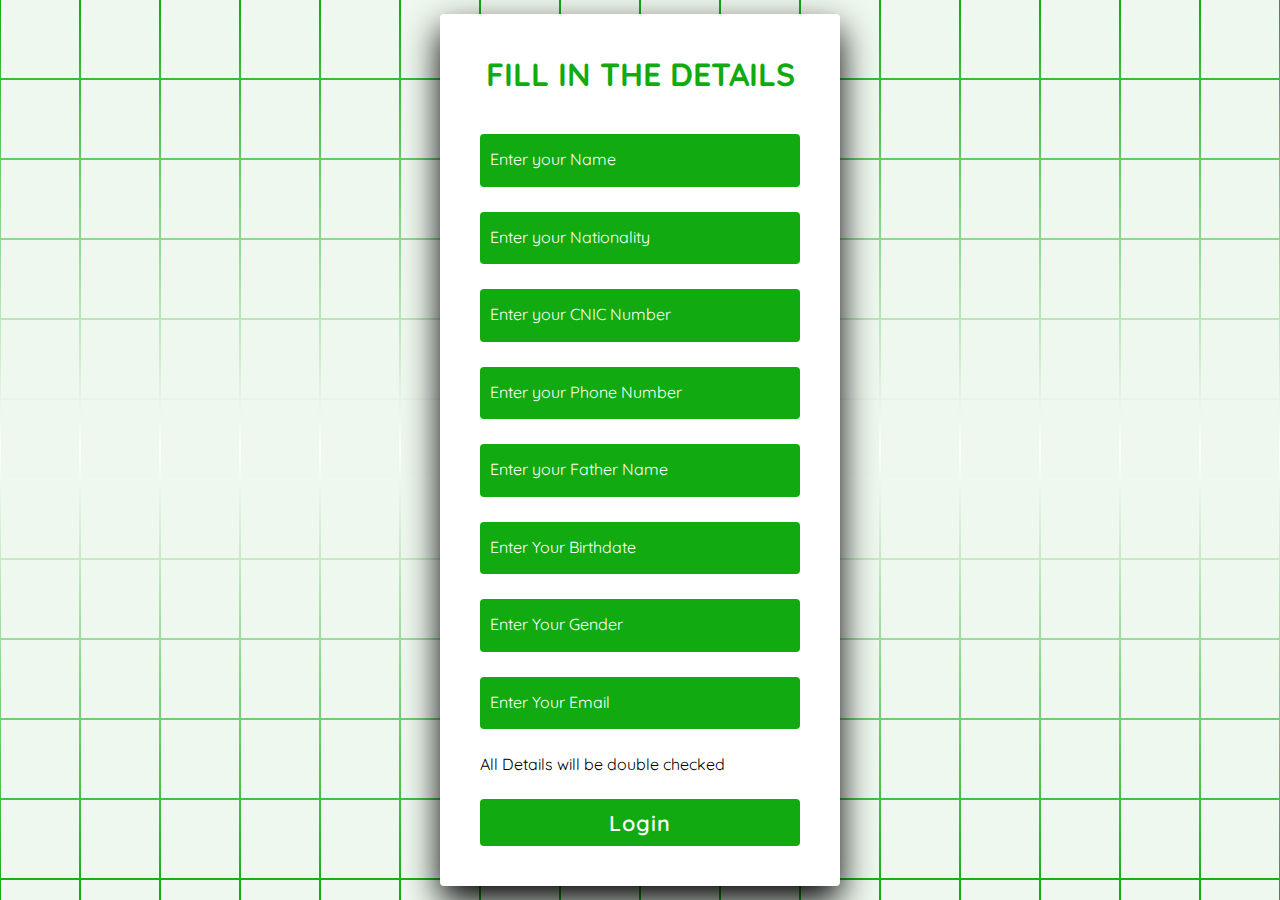
<file: Login/index.html>
<!doctype html>
<html lang="en">

<head>
    <meta charset="UTF-8">
    <title>Pakistan Elections || Login Page</title>
    <link rel="stylesheet" href="./style.css">
    <link rel="icon" href="../Images/Logo.png">
</head>
<body> <!-- partial:index.partial.html -->
    <section> <span></span> <span></span> <span></span> <span></span> <span></span> <span></span> <span></span>

        <span></span> <span></span> <span></span> <span></span> <span></span> <span></span> <span></span> <span></span>
        <span></span> <span></span> <span></span> <span></span> <span></span> <span></span> <span></span> <span></span>
        <span></span> <span></span> <span></span> <span></span> <span></span> <span></span> <span></span> <span></span>
        <span></span> <span></span> <span></span> <span></span> <span></span> <span></span> <span></span> <span></span>
        <span></span> <span></span> <span></span> <span></span> <span></span> <span></span> <span></span> <span></span>
        <span></span> <span></span> <span></span> <span></span> <span></span> <span></span> <span></span> <span></span>
        <span></span> <span></span> <span></span> <span></span> <span></span> <span></span> <span></span> <span></span>
        <span></span> <span></span> <span></span> <span></span> <span></span> <span></span> <span></span> <span></span>
        <span></span> <span></span> <span></span> <span></span> <span></span> <span></span> <span></span> <span></span>
        <span></span> <span></span> <span></span> <span></span> <span></span> <span></span> <span></span> <span></span>
        <span></span> <span></span> <span></span> <span></span> <span></span> <span></span> <span></span> <span></span>
        <span></span> <span></span> <span></span> <span></span> <span></span> <span></span> <span></span> <span></span>
        <span></span> <span></span> <span></span> <span></span> <span></span> <span></span> <span></span> <span></span>
        <span></span> <span></span> <span></span> <span></span> <span></span> <span></span> <span></span> <span></span>
        <span></span> <span></span> <span></span> <span></span> <span></span> <span></span> <span></span> <span></span>
        <span></span> <span></span> <span></span> <span></span> <span></span> <span></span> <span></span> <span></span>
        <span></span> <span></span> <span></span> <span></span> <span></span> <span></span> <span></span> <span></span>
        <span></span> <span></span> <span></span> <span></span> <span></span> <span></span> <span></span> <span></span>
        <span></span> <span></span> <span></span> <span></span> <span></span> <span></span> <span></span> <span></span>
        <span></span> <span></span> <span></span> <span></span> <span></span> <span></span> <span></span> <span></span>
        <span></span> <span></span> <span></span> <span></span> <span></span> <span></span> <span></span> <span></span>
        <span></span> <span></span> <span></span> <span></span> <span></span> <span></span> <span></span> <span></span>
        <span></span> <span></span> <span></span> <span></span> <span></span> <span></span> <span></span> <span></span>
        <span></span> <span></span> <span></span> <span></span> <span></span> <span></span> <span></span> <span></span>
        <span></span> <span></span> <span></span> <span></span> <span></span> <span></span> <span></span> <span></span>
        <span></span> <span></span> <span></span> <span></span> <span></span> <span></span> <span></span> <span></span>
        <span></span> <span></span> <span></span> <span></span> <span></span> <span></span> <span></span> <span></span>
        <span></span> <span></span> <span></span> <span></span> <span></span> <span></span> <span></span> <span></span>
        <span></span> <span></span> <span></span> <span></span> <span></span> <span></span> <span></span> <span></span>
        <span></span> <span></span> <span></span> <span></span> <span></span> <span></span> <span></span> <span></span>
        <span></span> <span></span> <span></span> <span></span> <span></span> <span></span> <span></span> <span></span>
        <span></span> <span></span> <span></span> <span></span> <span></span>
        <div class="signin">
            <div class="content">
                <h2>Fill in the Details</h2>
                <div class="form">
                    <div class="inputBox">
                        <input type="text" required> <i>Enter your Name</i>
                    </div>
                    <div class="inputBox">
                        <input type="text" required> <i>Enter your Nationality</i>
                    </div>
                    <div class="inputBox">
                        <input type="text" required> <i>Enter your CNIC Number</i>
                    </div>
                    <div class="inputBox">
                        <input type="text" required> <i>Enter your Phone Number</i>
                    </div>

                    <div class="inputBox">
                        <input type="text" required> <i>Enter your Father Name</i>
                    </div>
                    <div class="inputBox">
                        <input type="text" required> <i>Enter Your Birthdate</i>
                    </div>
                    <div class="inputBox">
                        <input type="text" required> <i>Enter Your Gender</i>
                    </div>
                    <div class="inputBox">
                        <input type="password" required> <i>Enter Your Email</i>
                    </div>
                    <div class="links"> <p>All Details will be double checked</p>

                    </div>
                    <a href="https://pakistan-elections.vercel.app/">
                        <div class="inputBox">
                            <input type="submit" value="Login">
                        </div>
                    </a>
                </div>
            </div>
        </div>
    </section> <!-- partial -->

</body>

</html>
</file>
<file: Login/style.css>
@import url('https://fonts.googleapis.com/css2?family=Quicksand:wght@300;400;500;600;700&display=swap');
*
{
  margin: 0;
  padding: 0;
  box-sizing: border-box;
  font-family: 'Quicksand', sans-serif;
}
body 
{
  display: flex;
  justify-content: center;
  align-items: center;
  min-height: 100vh;
  background: white;
}
section 
{
  position: absolute;
  width: 100vw;
  height: 100vh;
  display: flex;
  justify-content: center;
  align-items: center;
  gap: 2px;
  flex-wrap: wrap;
  overflow: hidden;
}
section::before 
{
  content: '';
  position: absolute;
  width: 100%;
  height: 100%;
  background: linear-gradient(rgb(17, 171, 17),white,rgb(17, 171, 17));
  animation: animate 5s linear infinite;
}
@keyframes animate 
{
  0%
  {
    transform: translateY(-100%);
  }
  100%
  {
    transform: translateY(100%);
  }
}
section span 
{
  position: relative;
  display: block;
  width: calc(6.25vw - 2px);
  height: calc(6.25vw - 2px);
  background: rgb(239, 248, 239);
  z-index: 2;
  transition: 1.5s;
}
section span:hover 
{
  background: rgb(17, 171, 17);
  transition: 0s;
}

section .signin
{
  position: absolute;
  width: 400px;
  background: white;  
  z-index: 1000;
  display: flex;
  justify-content: center;
  align-items: center;
  padding: 40px;
  border-radius: 4px;
  box-shadow: 0 15px 35px rgba(0,0,0,9);
}
section .signin .content 
{
  position: relative;
  width: 100%;
  display: flex;
  justify-content: center;
  align-items: center;
  flex-direction: column;
  gap: 40px;
}
section .signin .content h2 
{
  font-size: 2em;
  color: rgb(17, 171, 17);
  text-transform: uppercase;
}
section .signin .content .form 
{
  width: 100%;
  display: flex;
  flex-direction: column;
  gap: 25px;
}
section .signin .content .form .inputBox
{
  position: relative;
  width: 100%;
}
section .signin .content .form .inputBox input 
{
  position: relative;
  width: 100%;
  background: rgb(17, 171, 17);
  border: none;
  outline: none;
  padding: 25px 10px 7.5px;
  border-radius: 4px;
  color: white;
  font-weight: 500;
  font-size: 1em;
}
section .signin .content .form .inputBox i 
{
  position: absolute;
  left: 0;
  padding: 15px 10px;
  font-style: normal;
  color: #ffffff;
  transition: 0.5s;
  pointer-events: none;
}
.signin .content .form .inputBox input:focus ~ i,
.signin .content .form .inputBox input:valid ~ i
{
  transform: translateY(-7.5px);
  font-size: 0.8em;
  color: white;
}
.signin .content .form .links 
{
  position: relative;
  width: 100%;
  display: flex;
  justify-content: space-between;
}
.signin .content .form .links a 
{
  color: rgb(17, 171, 17);
  text-decoration: none;
}
.signin .content .form .links a:nth-child(2)
{
  color: rgb(17, 171, 17);
  font-weight: 600;
}
.signin .content .form .inputBox input[type="submit"]
{
  padding: 10px;
  background: rgb(17, 171, 17);
  color: white;
  font-weight: 600;
  font-size: 1.35em;
  letter-spacing: 0.05em;
  cursor: pointer;
}
input[type="submit"]:active
{
  opacity: 0.6;
}
@media (max-width: 900px)
{
  section span 
  {
    width: calc(10vw - 2px);
    height: calc(10vw - 2px);
  }
}
@media (max-width: 600px)
{
  section span 
  {
    width: calc(20vw - 2px);
    height: calc(20vw - 2px);
  }
}
</file>
